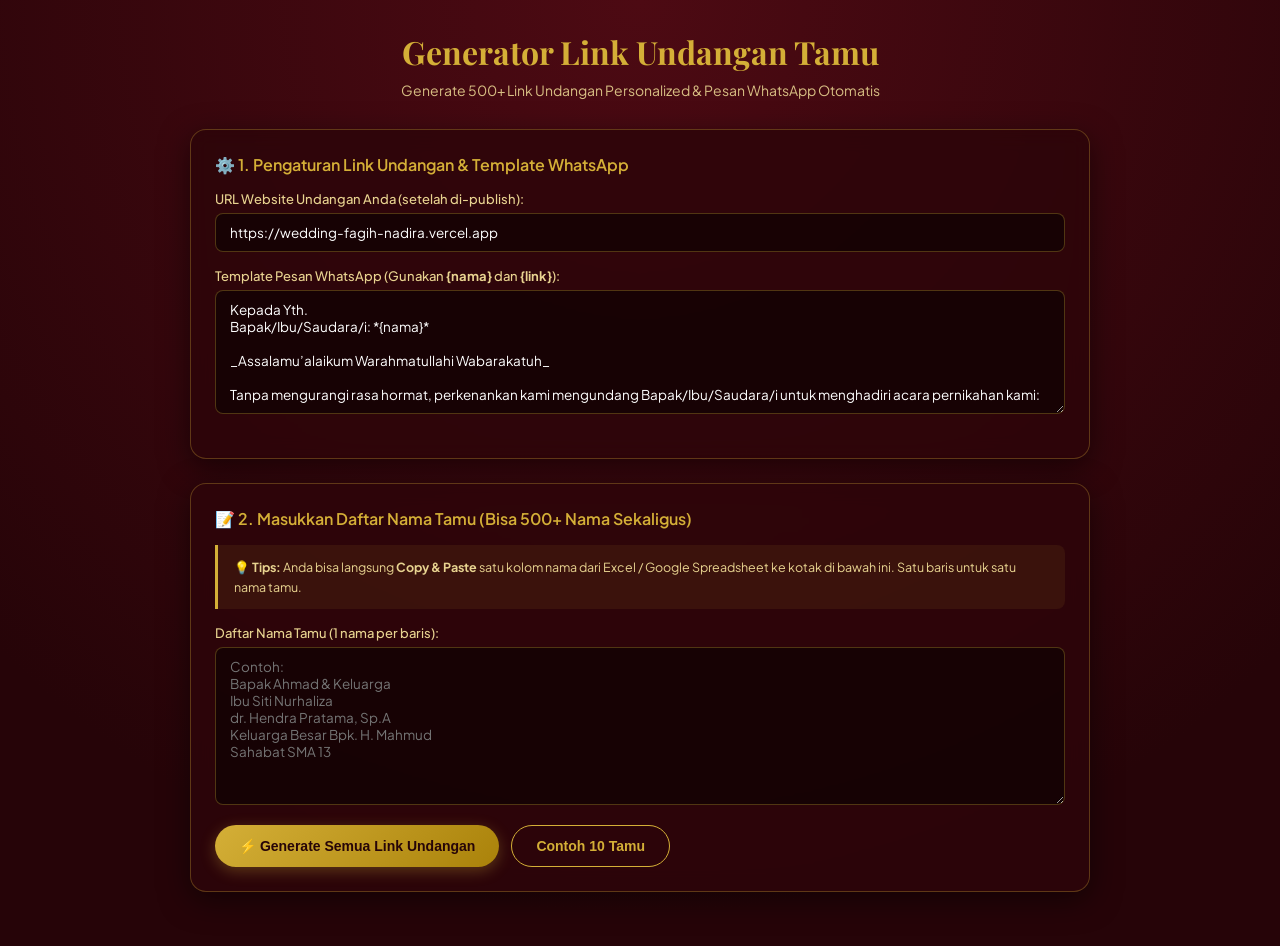
<file: generator-tamu.html>
<!DOCTYPE html>
<html lang="id">

<head>
    <meta charset="UTF-8">
    <meta name="viewport" content="width=device-width, initial-scale=1.0">
    <title>Generator Link Undangan Tamu (500+ Tamu) - Nadira & Fagih</title>
    <link rel="preconnect" href="https://fonts.googleapis.com">
    <link
        href="https://fonts.googleapis.com/css2?family=Plus+Jakarta+Sans:wght@300;400;500;600;700&family=Playfair+Display:ital,wght@0,600;1,400&display=swap"
        rel="stylesheet">
    <style>
        :root {
            --bg-maroon: #260408;
            --card-bg: rgba(45, 5, 10, 0.85);
            --gold: #D4AF37;
            --gold-light: #E8D390;
            --text-white: #FAF5EE;
            --border-gold: rgba(212, 175, 55, 0.3);
        }

        * {
            box-sizing: border-box;
            margin: 0;
            padding: 0;
        }

        body {
            font-family: 'Plus Jakarta Sans', sans-serif;
            background-color: var(--bg-maroon);
            background-image: radial-gradient(circle at 50% 0%, #4D0A13 0%, #260408 80%);
            color: var(--text-white);
            min-height: 100vh;
            padding: 30px 16px;
        }

        .container {
            max-width: 900px;
            margin: 0 auto;
        }

        .header {
            text-align: center;
            margin-bottom: 30px;
        }

        .header h1 {
            font-family: 'Playfair Display', serif;
            font-size: 32px;
            color: var(--gold);
            margin-bottom: 8px;
        }

        .header p {
            color: var(--gold-light);
            font-size: 14px;
            opacity: 0.9;
        }

        .card {
            background: var(--card-bg);
            border: 1px solid var(--border-gold);
            border-radius: 16px;
            padding: 24px;
            margin-bottom: 24px;
            box-shadow: 0 8px 30px rgba(0, 0, 0, 0.5);
            backdrop-filter: blur(10px);
        }

        .card-title {
            font-size: 16px;
            font-weight: 600;
            color: var(--gold);
            margin-bottom: 16px;
            display: flex;
            align-items: center;
            gap: 8px;
        }

        .form-group {
            margin-bottom: 16px;
        }

        label {
            display: block;
            font-size: 13px;
            font-weight: 500;
            color: var(--gold-light);
            margin-bottom: 6px;
        }

        input[type="text"],
        textarea {
            width: 100%;
            background: rgba(15, 2, 4, 0.7);
            border: 1px solid var(--border-gold);
            border-radius: 8px;
            padding: 10px 14px;
            color: #FFF;
            font-family: inherit;
            font-size: 13.5px;
            outline: none;
            transition: all 0.3s;
        }

        input[type="text"]:focus,
        textarea:focus {
            border-color: var(--gold);
            box-shadow: 0 0 12px rgba(212, 175, 55, 0.3);
        }

        .btn {
            background: linear-gradient(135deg, #D4AF37 0%, #AA820A 100%);
            color: #260408;
            font-weight: 700;
            font-size: 14px;
            padding: 12px 24px;
            border: none;
            border-radius: 30px;
            cursor: pointer;
            transition: all 0.3s;
            box-shadow: 0 4px 15px rgba(212, 175, 55, 0.3);
            display: inline-flex;
            align-items: center;
            gap: 8px;
        }

        .btn:hover {
            transform: translateY(-2px);
            box-shadow: 0 6px 20px rgba(212, 175, 55, 0.5);
            background: linear-gradient(135deg, #E8D390 0%, #D4AF37 100%);
        }

        .btn-outline {
            background: transparent;
            border: 1px solid var(--gold);
            color: var(--gold);
            box-shadow: none;
        }

        .btn-outline:hover {
            background: rgba(212, 175, 55, 0.15);
            color: #FFF;
        }

        .results-header {
            display: flex;
            justify-content: space-between;
            align-items: center;
            margin-bottom: 16px;
            flex-wrap: wrap;
            gap: 10px;
        }

        .results-table {
            width: 100%;
            border-collapse: collapse;
            font-size: 13px;
        }

        .results-table th {
            text-align: left;
            padding: 10px;
            background: rgba(212, 175, 55, 0.15);
            color: var(--gold);
            border-bottom: 1px solid var(--border-gold);
        }

        .results-table td {
            padding: 10px;
            border-bottom: 1px solid rgba(212, 175, 55, 0.1);
        }

        .btn-sm {
            padding: 5px 12px;
            font-size: 11.5px;
            border-radius: 16px;
            text-decoration: none;
            display: inline-flex;
            align-items: center;
            gap: 4px;
        }

        .btn-wa {
            background: #25D366;
            color: #FFF;
        }

        .btn-wa:hover {
            background: #20BA56;
        }

        .btn-copy {
            background: rgba(212, 175, 55, 0.2);
            color: var(--gold-light);
            border: 1px solid var(--border-gold);
        }

        .badge-count {
            background: var(--gold);
            color: #260408;
            padding: 2px 8px;
            border-radius: 12px;
            font-size: 12px;
            font-weight: 700;
        }

        .toast {
            position: fixed;
            bottom: 20px;
            right: 20px;
            background: #1B8A3E;
            color: #FFF;
            padding: 10px 20px;
            border-radius: 8px;
            box-shadow: 0 4px 15px rgba(0, 0, 0, 0.4);
            opacity: 0;
            transition: opacity 0.3s;
            pointer-events: none;
            z-index: 100;
        }

        .toast.show {
            opacity: 1;
        }

        .guide-box {
            background: rgba(212, 175, 55, 0.08);
            border-left: 3px solid var(--gold);
            padding: 12px 16px;
            border-radius: 0 8px 8px 0;
            font-size: 12.5px;
            line-height: 1.6;
            color: var(--gold-light);
            margin-bottom: 16px;
        }
    </style>
</head>

<body>
    <div class="container">
        <div class="header">
            <h1>Generator Link Undangan Tamu</h1>
            <p>Generate 500+ Link Undangan Personalized & Pesan WhatsApp Otomatis</p>
        </div>

        <div class="card">
            <div class="card-title">⚙️ 1. Pengaturan Link Undangan & Template WhatsApp</div>

            <div class="form-group">
                <label>URL Website Undangan Anda (setelah di-publish):</label>
                <input type="text" id="baseUrl" value="https://wedding-fagih-nadira.vercel.app"
                    placeholder="Contoh: https://wedding-fagih-nadira.vercel.app">
            </div>

            <div class="form-group">
                <label>Template Pesan WhatsApp (Gunakan <b>{nama}</b> dan <b>{link}</b>):</label>
                <textarea id="waTemplate" rows="6">Kepada Yth.
Bapak/Ibu/Saudara/i: *{nama}*

_Assalamu’alaikum Warahmatullahi Wabarakatuh_

Tanpa mengurangi rasa hormat, perkenankan kami mengundang Bapak/Ibu/Saudara/i untuk menghadiri acara pernikahan kami:

*Nadira Adiba Alattas & Ibrahim Fagih Alattas*

Berikut link undangan online kami untuk informasi lengkap acara:
🔗 {link}

Merupakan suatu kehormatan dan kebahagiaan bagi kami apabila Bapak/Ibu/Saudara/i berkenan hadir serta memberikan doa restu.

Terima kasih.
_Wassalamu’alaikum Warahmatullahi Wabarakatuh_
*Nadira & Fagih*</textarea>
            </div>
        </div>

        <div class="card">
            <div class="card-title">📝 2. Masukkan Daftar Nama Tamu (Bisa 500+ Nama Sekaligus)</div>
            <div class="guide-box">
                💡 <b>Tips:</b> Anda bisa langsung <b>Copy & Paste</b> satu kolom nama dari Excel / Google Spreadsheet
                ke kotak di bawah ini. Satu baris untuk satu nama tamu.
            </div>

            <div class="form-group">
                <label>Daftar Nama Tamu (1 nama per baris):</label>
                <textarea id="guestList" rows="8" placeholder="Contoh:
Bapak Ahmad & Keluarga
Ibu Siti Nurhaliza
dr. Hendra Pratama, Sp.A
Keluarga Besar Bpk. H. Mahmud
Sahabat SMA 13"></textarea>
            </div>

            <div style="display: flex; gap: 12px; flex-wrap: wrap;">
                <button type="button" class="btn" onclick="generateLinks()">
                    ⚡ Generate Semua Link Undangan
                </button>
                <button type="button" class="btn btn-outline" onclick="loadSampleGuests()">
                    Contoh 10 Tamu
                </button>
            </div>
        </div>

        <div class="card" id="resultCard" style="display: none;">
            <div class="results-header">
                <div class="card-title" style="margin-bottom: 0;">
                    📋 3. Hasil Link Undangan & Kirim WA (<span id="totalCount" class="badge-count">0</span> tamu)
                </div>
                <div style="display: flex; gap: 8px;">
                    <button type="button" class="btn btn-sm" onclick="exportToExcel()">
                        📥 Download Semua ke Excel (.csv)
                    </button>
                </div>
            </div>

            <div style="overflow-x: auto; max-height: 500px; overflow-y: auto;">
                <table class="results-table">
                    <thead>
                        <tr>
                            <th style="width: 50px;">No</th>
                            <th>Nama Tamu</th>
                            <th>Link Undangan</th>
                            <th style="width: 170px;">Aksi</th>
                        </tr>
                    </thead>
                    <tbody id="resultTableBody">
                    </tbody>
                </table>
            </div>
        </div>
    </div>

    <div id="toast" class="toast">Link berhasil disalin!</div>

    <script>
        let generatedData = [];

        function loadSampleGuests() {
            document.getElementById('guestList').value =
                `Bapak Ir. H. Bambang & Keluarga
Ibu Hj. Siti Maryam
dr. Ahmad Fauzi, Sp.PD
Keluarga Besar Bani Hasyim
Ustadz Abdul Somad & Istri
Bapak Hendra Wijaya & Rekan
Sahabat Alumni MAN 13
Ibu Rina Anggraini
Bapak Joko Susilo & Keluarga
drg. Nadia Safira`;
            generateLinks();
        }

        function generateLinks() {
            const baseUrl = document.getElementById('baseUrl').value.trim().replace(/\/$/, '');
            const rawGuests = document.getElementById('guestList').value.trim();
            const waTemplate = document.getElementById('waTemplate').value;

            if (!rawGuests) {
                alert('Silakan masukkan minimal 1 nama tamu!');
                return;
            }

            const names = rawGuests.split('\n').map(n => n.trim()).filter(n => n.length > 0);
            generatedData = [];

            const tbody = document.getElementById('resultTableBody');
            tbody.innerHTML = '';

            names.forEach((name, index) => {
                // Buat link dengan parameter ?to=Nama+Tamu
                const encodedName = encodeURIComponent(name);
                const invitationUrl = `${baseUrl}/?to=${encodedName}`;

                // Buat pesan WhatsApp
                const waMessage = waTemplate
                    .replace(/{nama}/g, name)
                    .replace(/{link}/g, invitationUrl);

                const waUrl = `https://api.whatsapp.com/send?text=${encodeURIComponent(waMessage)}`;

                generatedData.push({
                    no: index + 1,
                    name: name,
                    url: invitationUrl,
                    waMessage: waMessage,
                    waUrl: waUrl
                });

                const tr = document.createElement('tr');
                tr.innerHTML = `
                    <td>${index + 1}</td>
                    <td><b>${escapeHtml(name)}</b></td>
                    <td>
                        <a href="${invitationUrl}" target="_blank" style="color: #E8D390; word-break: break-all; text-decoration: none;">
                            ${escapeHtml(invitationUrl)}
                        </a>
                    </td>
                    <td>
                        <a href="${waUrl}" target="_blank" class="btn-sm btn-wa" style="margin-right: 4px;">
                            💬 Kirim WA
                        </a>
                        <button type="button" class="btn-sm btn-copy" onclick="copyText('${escapeHtml(invitationUrl)}')">
                            📋 Salin
                        </button>
                    </td>
                `;
                tbody.appendChild(tr);
            });

            document.getElementById('totalCount').textContent = names.length;
            document.getElementById('resultCard').style.display = 'block';
            document.getElementById('resultCard').scrollIntoView({ behavior: 'smooth' });
        }

        function copyText(text) {
            navigator.clipboard.writeText(text).then(() => {
                showToast('Link undangan berhasil disalin!');
            });
        }

        function showToast(msg) {
            const toast = document.getElementById('toast');
            toast.textContent = msg;
            toast.classList.add('show');
            setTimeout(() => toast.classList.remove('show'), 2500);
        }

        function exportToExcel() {
            if (generatedData.length === 0) return;

            let csv = "data:text/csv;charset=utf-8,\uFEFF";
            csv += "No,Nama Tamu,Link Undangan,Link Kirim WhatsApp\r\n";

            generatedData.forEach(row => {
                const name = `"${row.name.replace(/"/g, '""')}"`;
                const url = `"${row.url.replace(/"/g, '""')}"`;
                const waUrl = `"${row.waUrl.replace(/"/g, '""')}"`;
                csv += `${row.no},${name},${url},${waUrl}\r\n`;
            });

            const encodedUri = encodeURI(csv);
            const link = document.createElement("a");
            link.setAttribute("href", encodedUri);
            link.setAttribute("download", `Daftar_Link_Undangan_500_Tamu.csv`);
            document.body.appendChild(link);
            link.click();
            document.body.removeChild(link);
            showToast('File Excel/CSV berhasil di-download!');
        }

        function escapeHtml(text) {
            const div = document.createElement('div');
            div.textContent = text;
            return div.innerHTML;
        }
    </script>
</body>

</html>
</file>
